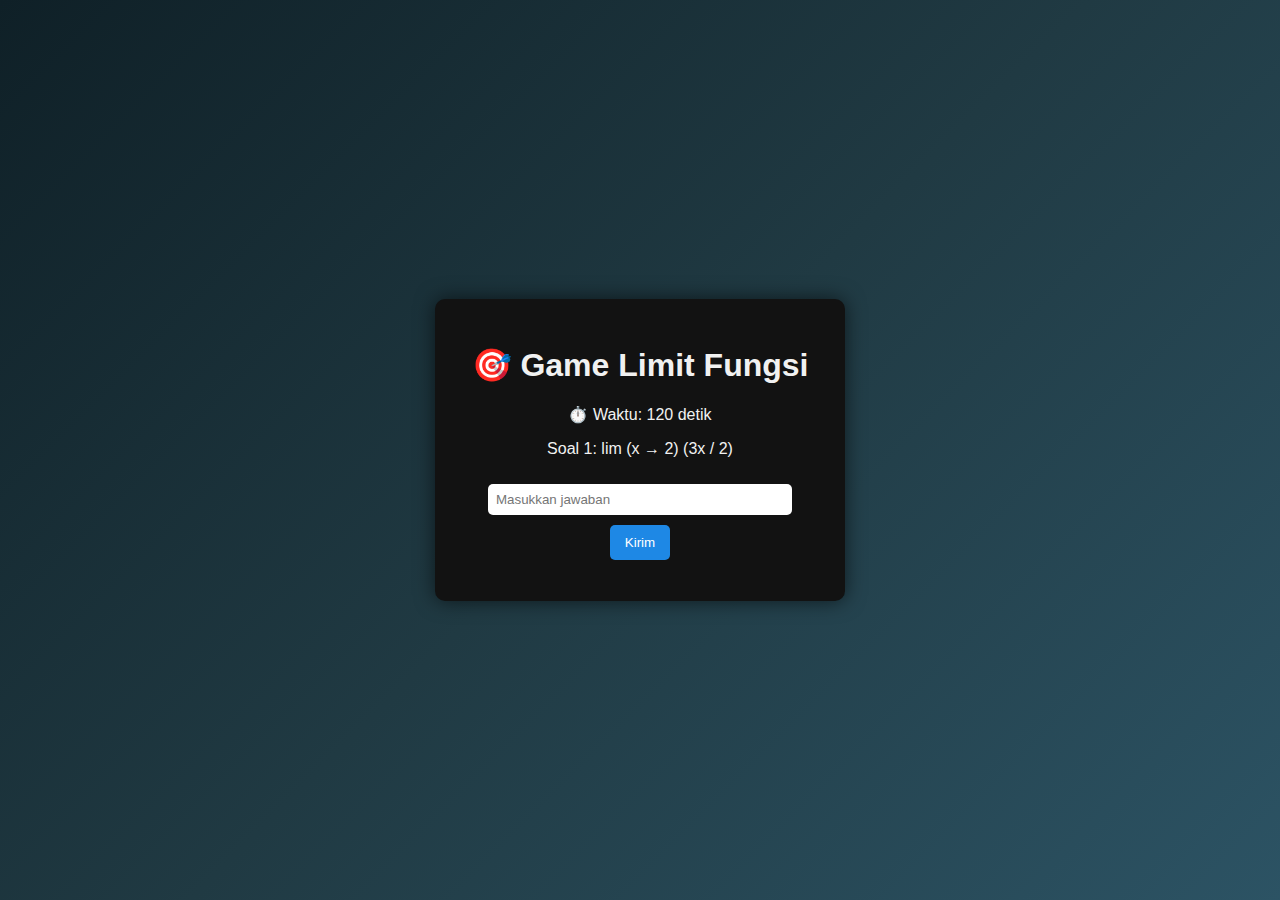
<file: limit-game/index.html>
<!DOCTYPE html>
<html lang="id">
<head>
    <meta charset="UTF-8">
    <title>Game Limit Fungsi</title>
    <link rel="stylesheet" href="style.css">
    <meta name="viewport" content="width=device-width, initial-scale=1.0">
</head>
<body>

<div class="container">
    <h1>🎯 Game Limit Fungsi</h1>

    <p id="timer">⏱️ Waktu: 120 detik</p>
    <p id="question"></p>

    <input type="number" id="answer" placeholder="Masukkan jawaban">

    <button id="submitBtn" onclick="submitAnswer()">Kirim</button>
    <button id="restartBtn" onclick="restartGame()" style="display:none;">
        🔁 Main Lagi
    </button>

    <p id="feedback"></p>
    <p id="score"></p>
</div>

<!-- JUMPSCARE KECIL -->
<div id="jumpscare">
    <img src="fikri.jpeg" alt="jumpscare">
</div>

<script src="script.js"></script>
</body>
</html>
</file>
<file: limit-game/style.css>
body {
    margin: 0;
    background: linear-gradient(135deg, #0f2027, #203a43, #2c5364);
    font-family: Arial, sans-serif;
    color: #f1f1f1;
    display: flex;
    justify-content: center;
    align-items: center;
    height: 100vh;
}

.container {
    background-color: #121212;
    padding: 25px;
    border-radius: 10px;
    width: 90%;
    max-width: 360px;
    text-align: center;
    box-shadow: 0 0 20px rgba(0,0,0,0.6);
}

input {
    width: 80%;
    padding: 8px;
    margin: 10px 0;
    border-radius: 5px;
    border: none;
}

button {
    background-color: #1e88e5;
    color: white;
    border: none;
    padding: 10px 15px;
    border-radius: 5px;
    cursor: pointer;
}

button:disabled {
    opacity: 0.5;
}

/* ===== JUMPSCARE MINI ===== */
#jumpscare {
    position: fixed;
    top: 50%;
    left: 50%;
    transform: translate(-50%, -50%);
    display: none;
    z-index: 9999;
}

#jumpscare img {
    width: 320px;
    height: 320px;
    object-fit: contain;
}
</file>
